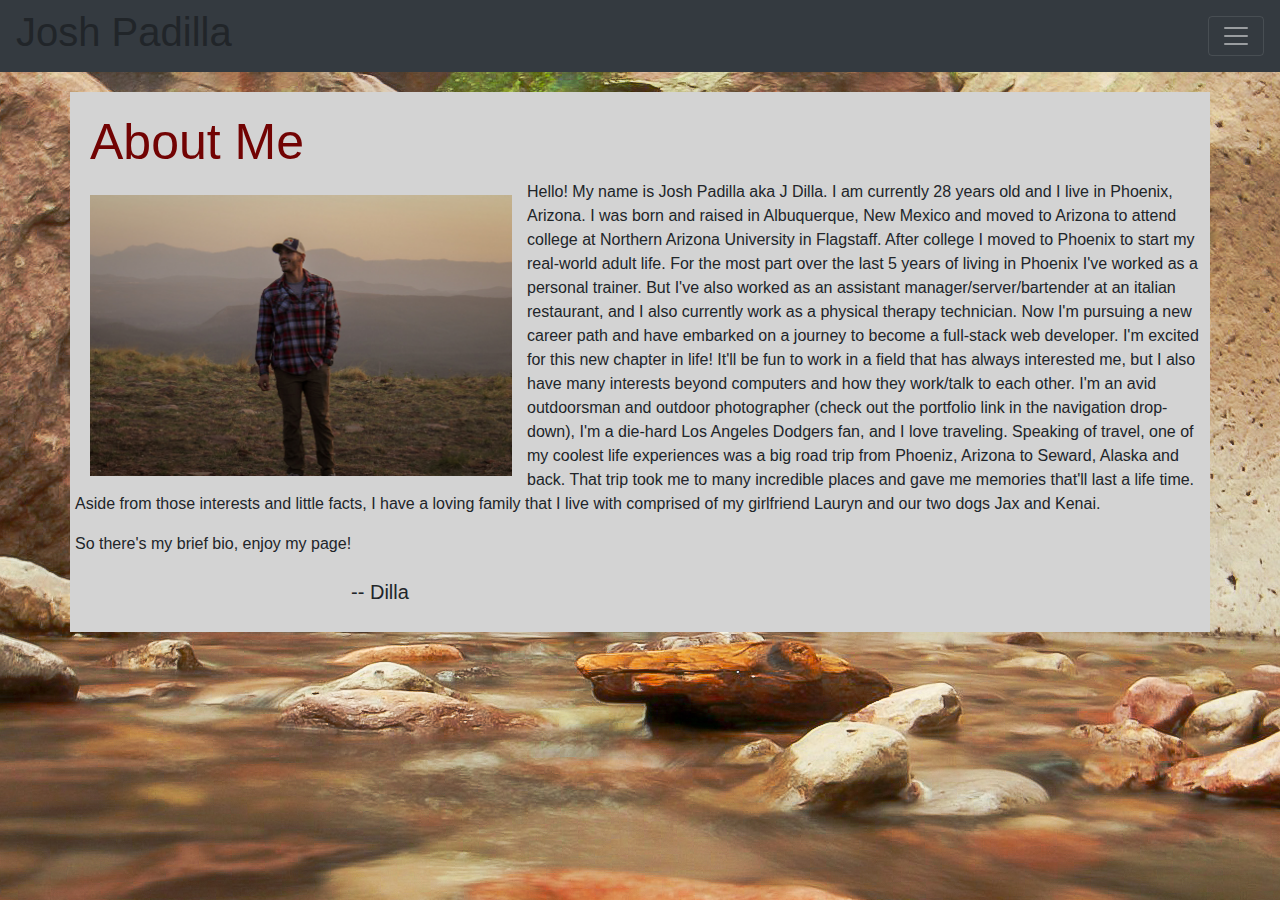
<file: index.html>
<!doctype html>
<html lang="en">

<head>
    <!-- Required meta tags -->
    <meta charset="utf-8">
    <meta name="viewport" content="width=device-width, initial-scale=1, shrink-to-fit=no">

    <!-- Bootstrap CSS -->
    <link rel="stylesheet" href="assets/css/style.css">
    <link rel="stylesheet" href="https://stackpath.bootstrapcdn.com/bootstrap/4.5.2/css/bootstrap.min.css"
        integrity="sha384-JcKb8q3iqJ61gNV9KGb8thSsNjpSL0n8PARn9HuZOnIxN0hoP+VmmDGMN5t9UJ0Z" crossorigin="anonymous">
    <link rel="stylesheet" href="assets/css/style.css">

    <title>Josh "JDilla" Padilla</title>
</head>

<body>
    <div class="sticky-top">
        <!--added sticky navbar from getbootstrap.com-->
        <div class="collapse" id="navbarToggleExternalContent">
            <div class="bg-dark p-4">
                <h5 class="text-white h4">
                    <!--added buttons from getbootstrap.com-->
                    <a class="btn btn-primary" href="index.html" role="button">Home</a>
                    <a class="btn btn-primary" href="contact.html" role="button">Contact</a>
                    <a class="btn btn-primary" href="portfolio.html" role="button">Portfolio</a>
                </h5>
                <span class="text-muted">Choose wisely</span>
            </div>
        </div>
        <nav class="navbar navbar-dark bg-dark">
            <h1 id="Josh">Josh Padilla</h1>
            <button class="navbar-toggler" type="button" data-toggle="collapse"
                data-target="#navbarToggleExternalContent" aria-controls="navbarToggleExternalContent"
                aria-expanded="false" aria-label="Toggle navigation">
                <span class="navbar-toggler-icon"></span>
            </button>
        </nav>
    </div>

    <div class="container"> <!--This container was pretty simple. 2 rows, the first for the heading and the second for bio text and a floated image-->
        <div class="row">
            <div class="col-md-4">
                <h1 id="about">About Me</h1>
            </div>
        </div>
        <div class="row">

            <p id="bio"> <img id="dilla" src="assets/images/20180427185517_IMG_2891.jpg" alt="Jdilla"> Hello! My name is
                Josh Padilla aka J Dilla. I am currently 28 years old and I live in Phoenix, Arizona. I was born and
                raised in Albuquerque, New Mexico and moved to Arizona to attend college at Northern Arizona University
                in Flagstaff. After college I moved to Phoenix to start my real-world adult life. For the most part over
                the last 5 years of living in Phoenix I've worked as a personal trainer. But I've also worked as an
                assistant manager/server/bartender at an italian restaurant, and I also currently work as a physical
                therapy technician. Now I'm pursuing a new career path and have embarked on a journey to become a
                full-stack web developer. I'm excited for this new chapter in life! It'll be fun to work in a field that
                has always interested me, but I also have many interests beyond computers and how they work/talk to each
                other. I'm an avid outdoorsman and outdoor photographer (check out the portfolio link in the navigation
                drop-down), I'm a die-hard Los Angeles Dodgers fan, and I love traveling. Speaking of travel, one of my
                coolest life experiences was a big road trip from Phoeniz, Arizona to Seward, Alaska and back. That trip
                took me to many incredible places and gave me memories that'll last a life time. Aside from those
                interests and little facts, I have a loving family that I live with comprised of my girlfriend Lauryn
                and our two dogs Jax and Kenai.</p>
            <p>So there's my brief bio, enjoy my page!<br></p>
        
            <h5><br><br> -- Dilla</h5>


        </div>

    </div>



    <!-- Optional JavaScript -->
    <!-- jQuery first, then Popper.js, then Bootstrap JS -->
    <script src="https://code.jquery.com/jquery-3.5.1.slim.min.js"
        integrity="sha384-DfXdz2htPH0lsSSs5nCTpuj/zy4C+OGpamoFVy38MVBnE+IbbVYUew+OrCXaRkfj"
        crossorigin="anonymous"></script>
    <script src="https://cdn.jsdelivr.net/npm/popper.js@1.16.1/dist/umd/popper.min.js"
        integrity="sha384-9/reFTGAW83EW2RDu2S0VKaIzap3H66lZH81PoYlFhbGU+6BZp6G7niu735Sk7lN"
        crossorigin="anonymous"></script>
    <script src="https://stackpath.bootstrapcdn.com/bootstrap/4.5.2/js/bootstrap.min.js"
        integrity="sha384-B4gt1jrGC7Jh4AgTPSdUtOBvfO8shuf57BaghqFfPlYxofvL8/KUEfYiJOMMV+rV"
        crossorigin="anonymous"></script>


</body>

</html>
</file>
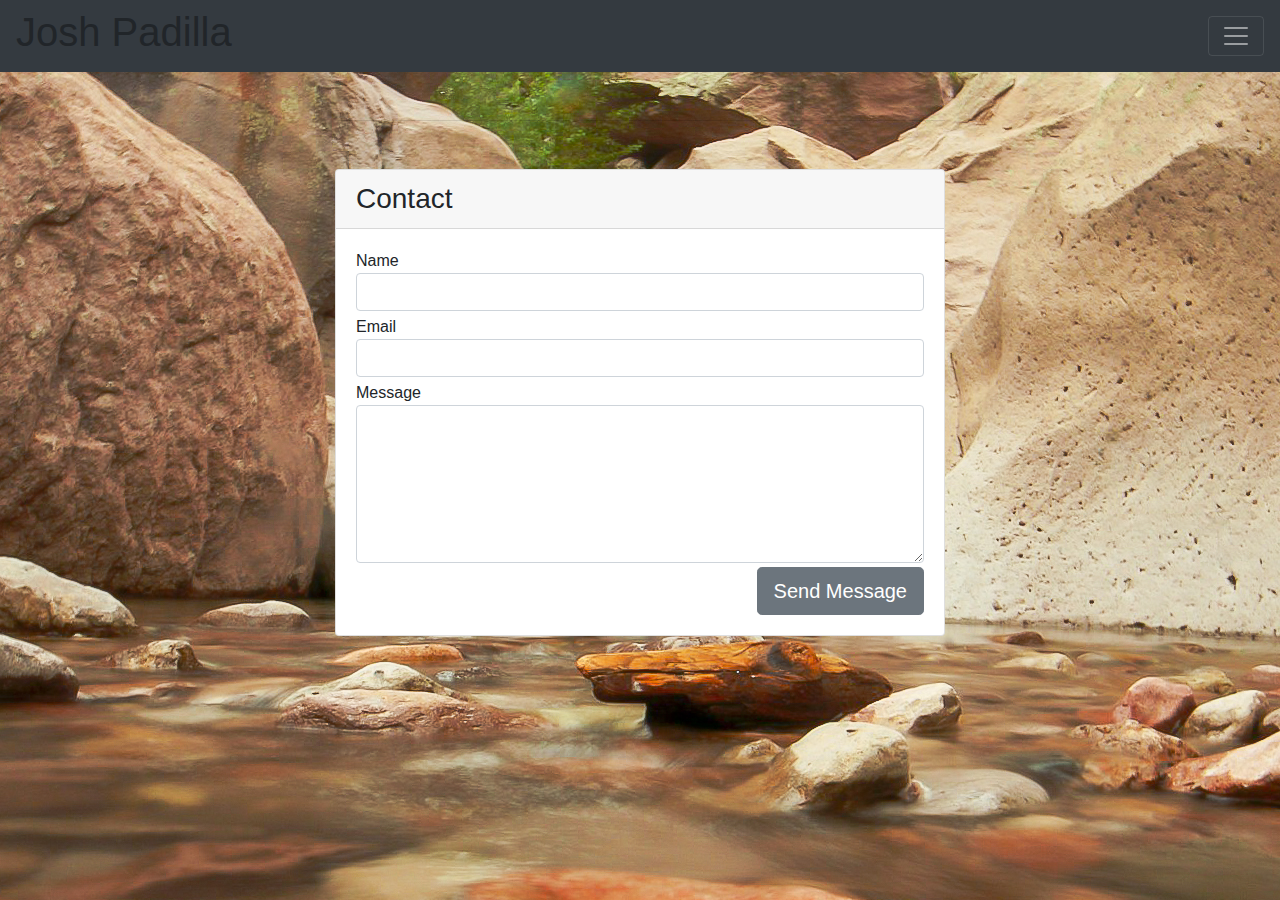
<file: contact.html>
<!doctype html>
<html lang="en">

<head>
    <!-- Required meta tags -->
    <meta charset="utf-8">
    <meta name="viewport" content="width=device-width, initial-scale=1, shrink-to-fit=no">

    <!-- Bootstrap CSS -->
    <link rel="stylesheet" href="assets/css/style.css">
    <link rel="stylesheet" href="https://stackpath.bootstrapcdn.com/bootstrap/4.5.2/css/bootstrap.min.css"
        integrity="sha384-JcKb8q3iqJ61gNV9KGb8thSsNjpSL0n8PARn9HuZOnIxN0hoP+VmmDGMN5t9UJ0Z" crossorigin="anonymous">
    <link rel="stylesheet" href="assets/css/style.css">

    <title>Josh "JDilla" Padilla</title>
</head>

<body>
    <div class="sticky-top">
        <!--added sticky navbar from getbootstrap.com-->
        <div class="collapse" id="navbarToggleExternalContent">
            <div class="bg-dark p-4">
                <h5 class="text-white h4">
                    <!--added buttons from getbootstrap.com-->
                    <a class="btn btn-primary" href="index.html" role="button">Home</a>
                    <a class="btn btn-primary" href="contact.html" role="button">Contact</a>
                    <a class="btn btn-primary" href="portfolio.html" role="button">Portfolio</a>
                </h5>
                <span class="text-muted">Choose wisely</span>
            </div>
        </div>
        <nav class="navbar navbar-dark bg-dark">
            <h1 id="Josh">Josh Padilla</h1>
            <button class="navbar-toggler" type="button" data-toggle="collapse"
                data-target="#navbarToggleExternalContent" aria-controls="navbarToggleExternalContent"
                aria-expanded="false" aria-label="Toggle navigation">
                <span class="navbar-toggler-icon"></span>
            </button>
        </nav>
    </div>

    <div class="col-md-6 offset-md-3">
        <span class="anchor" id="formContact"></span>
        <hr class="my-5">

        <!-- copied contact form from codeply.com-->
        <div class="card card-outline-secondary">
            <div class="card-header">
                <h3 class="mb-0">Contact</h3>
            </div>
            <div class="card-body">
                <form class="form" role="form" autocomplete="off">
                    <fieldset>
                        <label for="name2" class="mb-0">Name</label>
                        <div class="row mb-1">
                            <div class="col-lg-12">
                                <input type="text" name="name2" id="name2" class="form-control" required="">
                            </div>
                        </div>
                        <label for="email2" class="mb-0">Email</label>
                        <div class="row mb-1">
                            <div class="col-lg-12">
                                <input type="text" name="email2" id="email2" class="form-control" required="">
                            </div>
                        </div>
                        <label for="message2" class="mb-0">Message</label>
                        <div class="row mb-1">
                            <div class="col-lg-12">
                                <textarea rows="6" name="message2" id="message2" class="form-control"
                                    required=""></textarea>
                            </div>
                        </div>
                        <button type="submit" class="btn btn-secondary btn-lg float-right">Send Message</button>
                    </fieldset>
                </form>
            </div>
        </div>
        <!-- /form user info -->

    </div>


    <!-- Optional JavaScript -->
    <!-- jQuery first, then Popper.js, then Bootstrap JS -->
    <script src="https://code.jquery.com/jquery-3.5.1.slim.min.js"
        integrity="sha384-DfXdz2htPH0lsSSs5nCTpuj/zy4C+OGpamoFVy38MVBnE+IbbVYUew+OrCXaRkfj"
        crossorigin="anonymous"></script>
    <script src="https://cdn.jsdelivr.net/npm/popper.js@1.16.1/dist/umd/popper.min.js"
        integrity="sha384-9/reFTGAW83EW2RDu2S0VKaIzap3H66lZH81PoYlFhbGU+6BZp6G7niu735Sk7lN"
        crossorigin="anonymous"></script>
    <script src="https://stackpath.bootstrapcdn.com/bootstrap/4.5.2/js/bootstrap.min.js"
        integrity="sha384-B4gt1jrGC7Jh4AgTPSdUtOBvfO8shuf57BaghqFfPlYxofvL8/KUEfYiJOMMV+rV"
        crossorigin="anonymous"></script>


</body>

</html>
</file>
<file: assets/css/style.css>
/* Basic css to get everything looking clean and pretty */

body {
    background-image: url(../images/20160101012133_IMG_5854.jpg);
    background-repeat: no-repeat;
    background-position: top, center;
}

#about, #portfolio {
    Color: rgb(114, 3, 3);
    font-family: Verdana, Geneva, Tahoma, sans-serif;
}

#bio {
    font-family: Verdana, Geneva, Tahoma, sans-serif;
}
#dilla {
    float: left;
    max-width: 40%;
    height: auto;
    padding: 15px; 
  
}
#portfolioimg {
    float: center;
    max-width: 85%;
    height: auto;
    padding: 15px;
}

.container {
    background-color: lightgrey;
    margin-top: 20px;
}

/* Used media queries to get a very responsive site so it still looks good on small medium and large screens
@media screen and (max-width: 768px) { */

    body {
        width: 100%;
    }
    
    .container {
      width: 90%;
      padding: 20px;
    }
  
    #about {
        font-size: 50px;
    }
  }

@media screen and (max-width: 320px) {

    body {
        width: 100%;
    }
  
    .container {
      width: 90%;
      padding: 20px;
    }
  
    #about {
        font-size: 50px;
  }

@media screen and (max-width: 168px) {

    body {
        width: 100%;
    }
    
    .container {
      width: 90%;
      padding: 20px;
    }
  
    #about {
        font-size: 50px;
    }
  }
</file>
